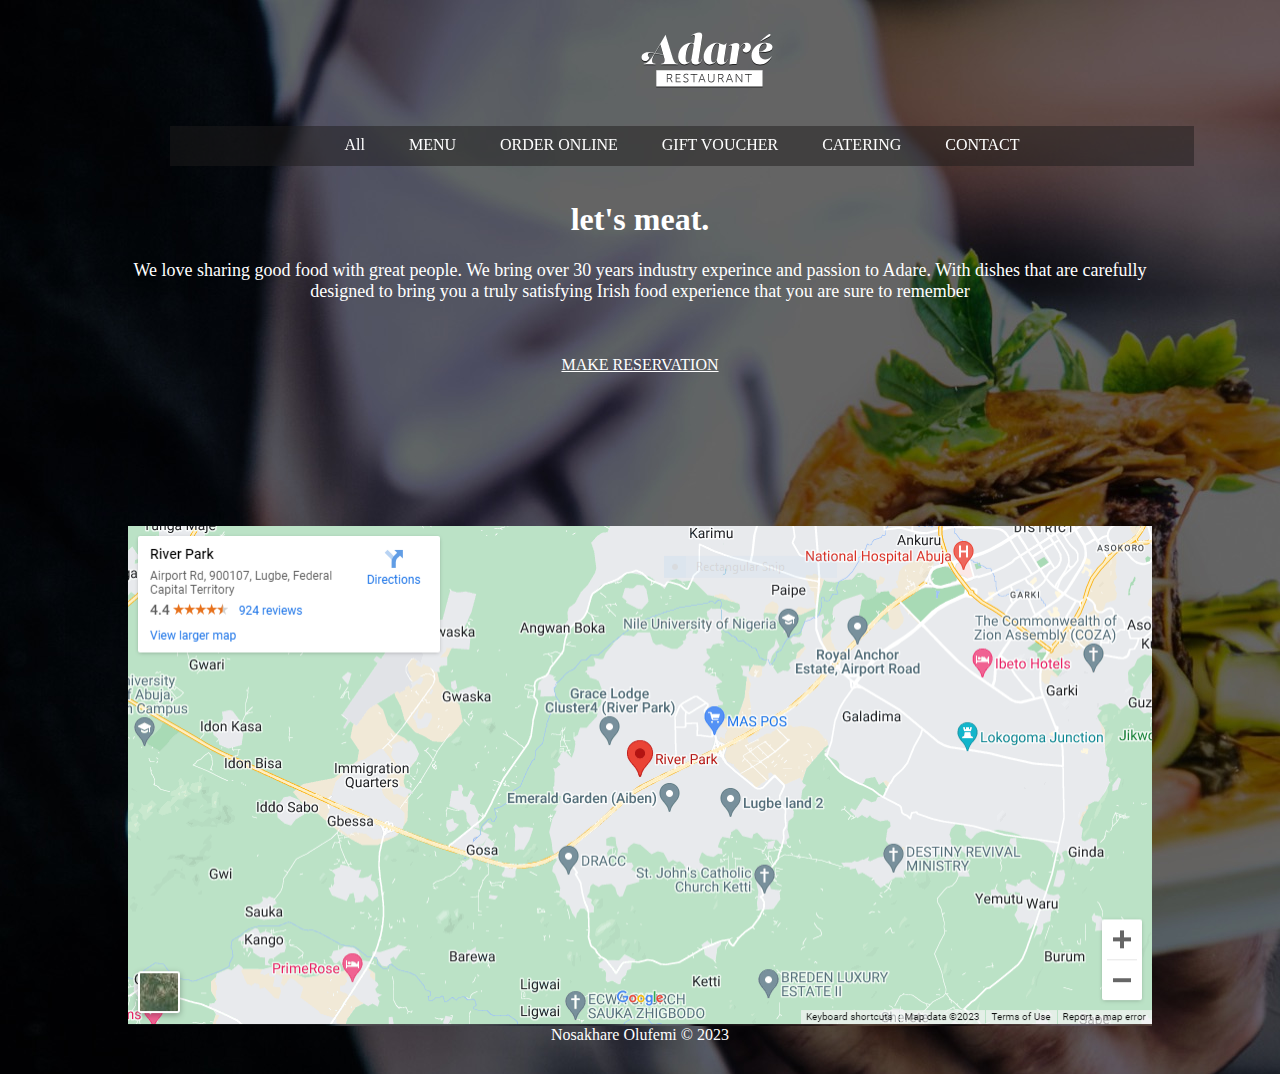
<file: index.html>
<!DOCTYPE html>
<html lang="en">
<head>
    <meta charset="UTF-8">
    <meta http-equiv="X-UA-Compatible" content="IE=edge">
    <meta name="viewport" content="width=device-width, initial-scale=1.0">
    <title>Adare Restaurant</title>
    <link rel="stylesheet" href="style.css">
</head>
<body class="body">
    <center>
    <div class="one">
        <img src="logo.png" alt="logo" class="yt">
    </div>
    <div class="two">
        <nav>
            <a href="home.html">All</a>
            <a href="menu.html">MENU</a>
            <a href="orderonline.html">ORDER ONLINE</a>
            <a href="giftvoucher.html">GIFT VOUCHER</a>
            <a href="catering.html">CATERING</a>
            <a href="contact.html">CONTACT</a>
        </nav>
    </div>
    <div class="three">
        <br>
        <br>
        <br>
        <h1 class="meat">let's meat.</h1>
        <p class="p">We love sharing good food with great people. We bring over 30 years industry experince and passion to Adare. With dishes that are carefully designed to bring you a truly satisfying Irish food experience that you are sure to remember</p>
        <br>
        <br>
        <a href=""><u> MAKE RESERVATION </u></a>
    </div>
    <div class="four">
        <img src="location.PNG" alt="My location" height="500px" width="1024px">
    </div>
    <div class="five">
        <footer class="ft">
            Nosakhare Olufemi &copy 2023
        </footer>
    </div>
    </center>
</body>
</html>
</file>
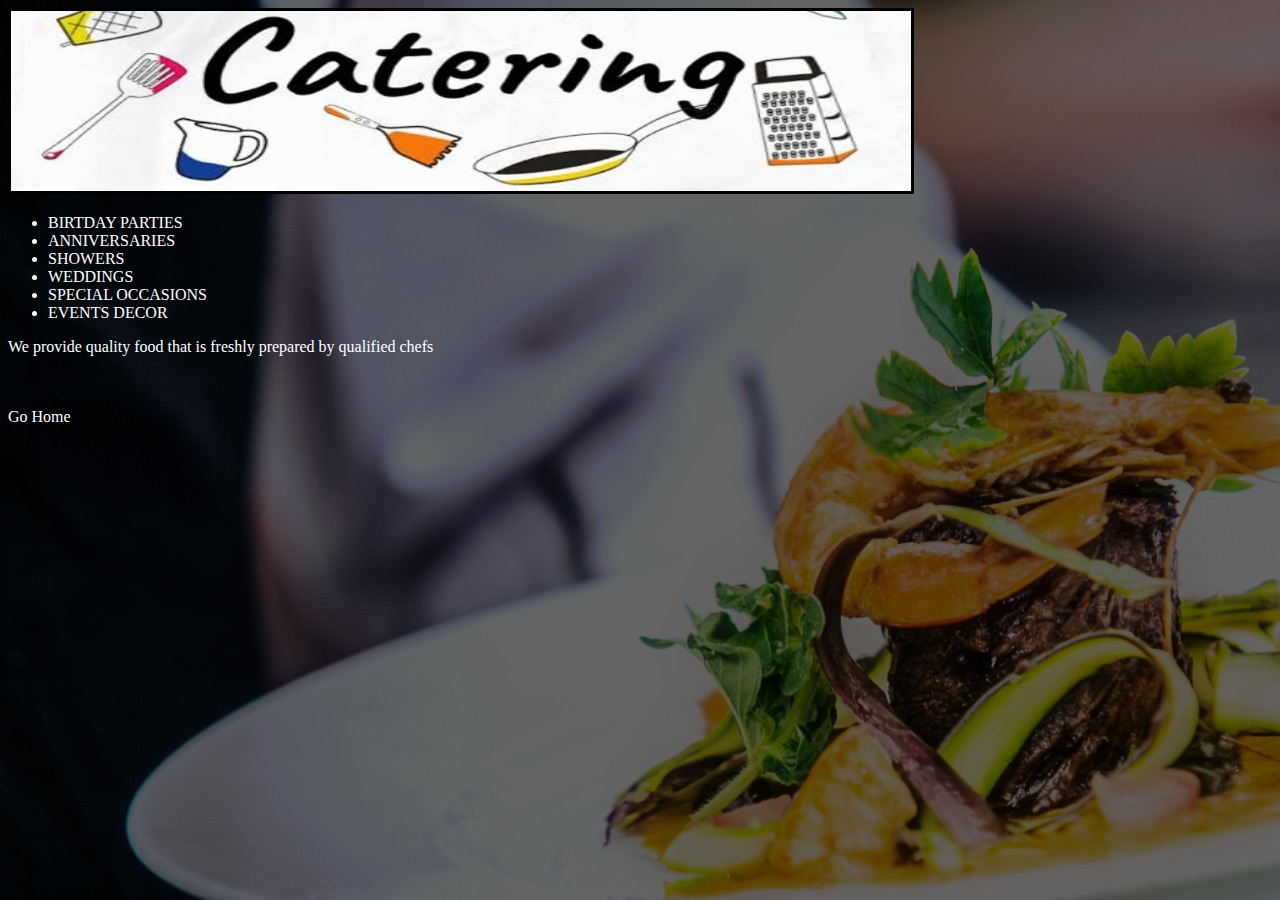
<file: catering.html>
<!DOCTYPE html>
<html lang="en">
<head>
    <meta charset="UTF-8">
    <meta http-equiv="X-UA-Compatible" content="IE=edge">
    <meta name="viewport" content="width=device-width, initial-scale=1.0">
    <title>Catering</title>
    <link rel="stylesheet" href="style.css">
</head>
<body>
    <div>
    <img src="Catering.jpg" alt="" class="ct" width="900px" height="180px">
    </div>
    <div>
    <ul class="ul">
        <li>BIRTDAY PARTIES</li>
        <li>ANNIVERSARIES</li>
        <li>SHOWERS</li>
        <li>WEDDINGS</li>
        <li>SPECIAL OCCASIONS</li>
        <li>EVENTS DECOR</li>
    </ul>
    </div>
    <div>
    <P class="wp">We provide quality food that is freshly prepared by qualified chefs</P>
    </div>
    <br>
    <br>
    <a href="home.html">Go Home</a>
</body>
</html>
</file>
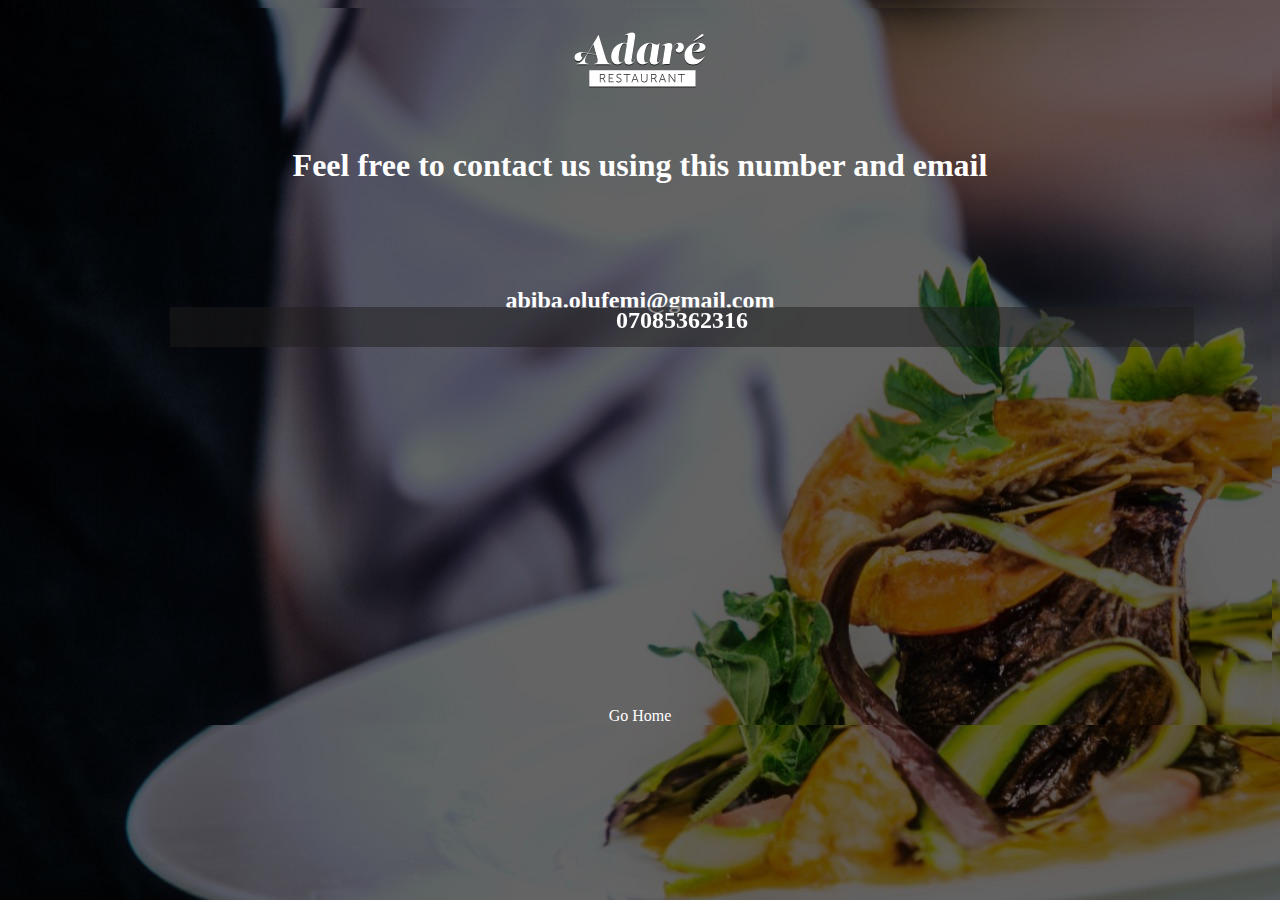
<file: contact.html>
<!DOCTYPE html>
<html lang="en">
<head>
    <meta charset="UTF-8">
    <meta http-equiv="X-UA-Compatible" content="IE=edge">
    <meta name="viewport" content="width=device-width, initial-scale=1.0">
    <title>Contact</title>
    <link rel="stylesheet" href="style.css">
</head>
<body >
    <div>
    <center class="bd">
        <div class="cl">
            <img src="logo.png" alt="logo">
        </div>
    <h1 class="one">Feel free to contact us using this number and email</h1>
    <h2 class="two">07085362316</h2>
    <h2 class="three">abiba.olufemi@gmail.com</h2>
    <a href="home.html">Go Home</a>
    </center>
    </div>
</body>
</html>
</file>
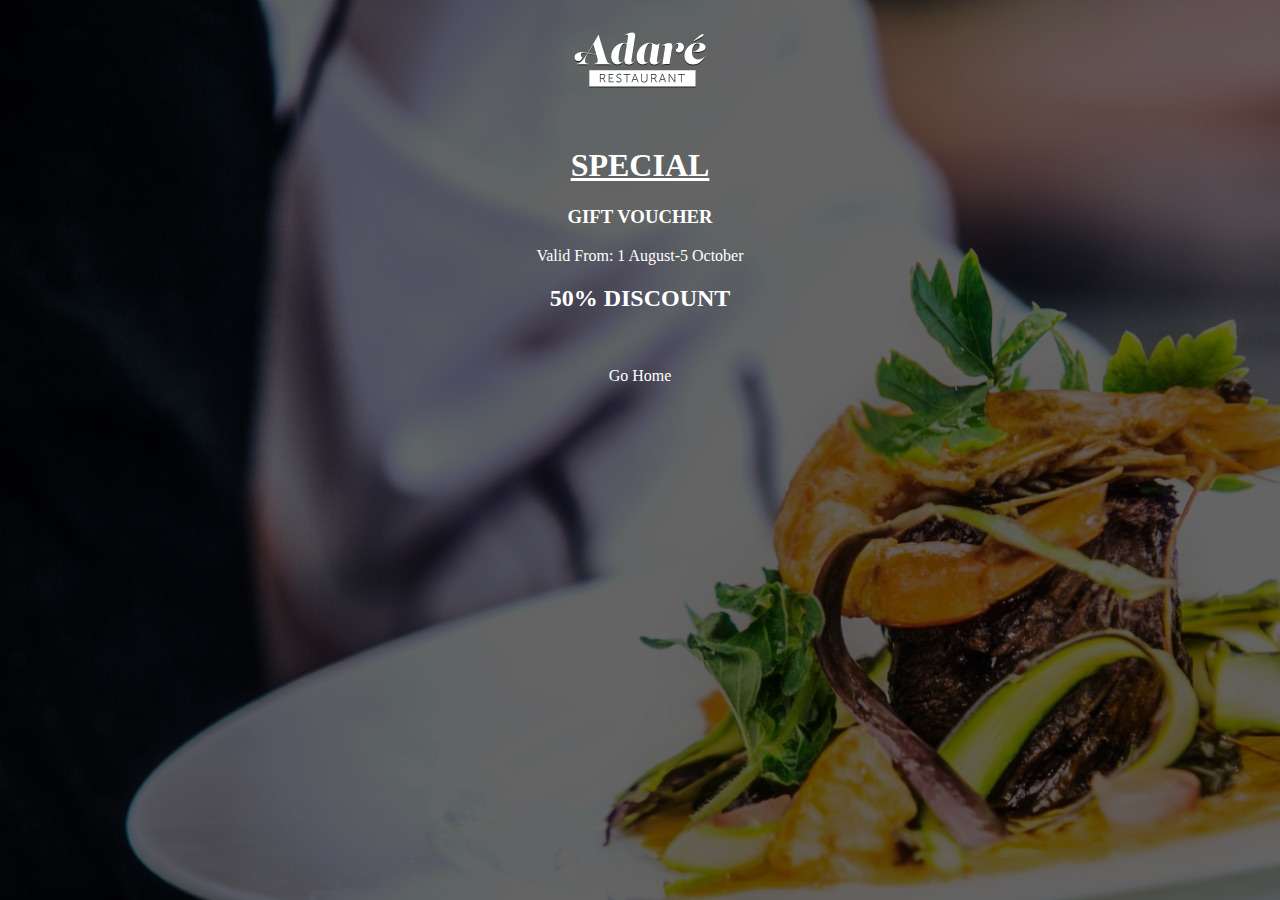
<file: giftvoucher.html>
<!DOCTYPE html>
<html lang="en">
<head>
    <meta charset="UTF-8">
    <meta http-equiv="X-UA-Compatible" content="IE=edge">
    <meta name="viewport" content="width=device-width, initial-scale=1.0">
    <title>Gift Voucher</title>
    <link rel="stylesheet" href="style.css">
</head>
<body class="cls">
    <center>
        <div class="lg">
            <img src="logo.png" alt="logo">
        </div>
        <h1 class="g"><u> SPECIAL </u></h1>
        <h3 class="f">GIFT VOUCHER</h3>
        <p class="t">Valid From: 1 August-5 October</p>
        <h2 class="ds">50% DISCOUNT</h2>
        <br>
        <br>
        <a href="home.html">Go Home</a>
    </center>
</body>
</html>
</file>
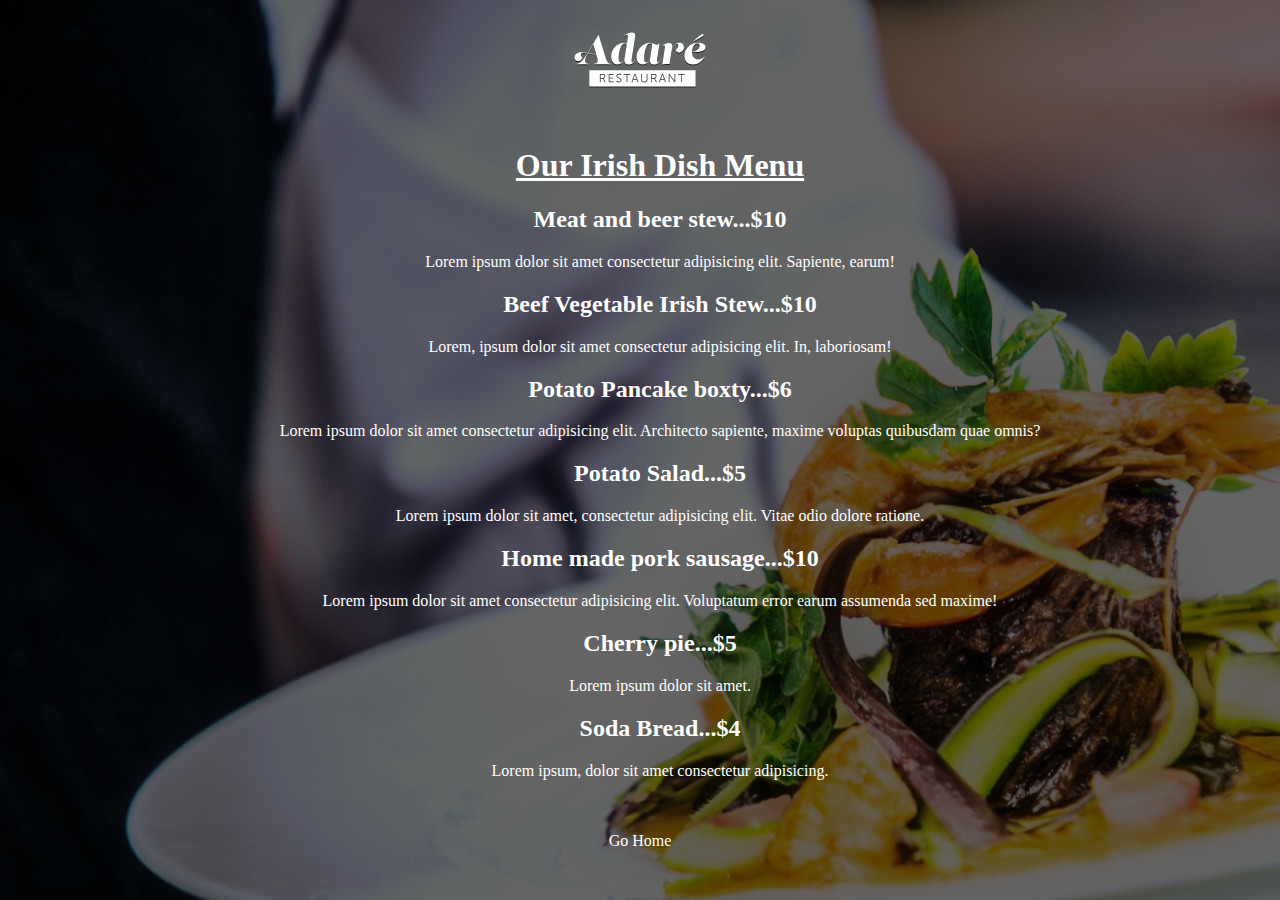
<file: menu.html>
<!DOCTYPE html>
<html lang="en">
<head>
    <meta charset="UTF-8">
    <meta http-equiv="X-UA-Compatible" content="IE=edge">
    <meta name="viewport" content="width=device-width, initial-scale=1.0">
    <title>Menu</title>
    <link rel="stylesheet" href="style.css">
</head>
<body class="y">
    <center>
    <div class="ar">
        <img src="logo.png" alt="logo">
    </div>
    <div>
        <menu>
        <h1 class="h"><u class="u"> Our Irish Dish Menu </u></h1>
        <h2 class="m">Meat and beer stew...$10</h2>
        <p class="pa">Lorem ipsum dolor sit amet consectetur adipisicing elit. Sapiente, earum!</p>
        <h2 class="bf">Beef Vegetable Irish Stew...$10</h2>
        <p class="lm">Lorem, ipsum dolor sit amet consectetur adipisicing elit. In, laboriosam!</p>
        <h2 class="pt">Potato Pancake boxty...$6</h2>
        <p class="wh">Lorem ipsum dolor sit amet consectetur adipisicing elit. Architecto sapiente, maxime voluptas quibusdam quae omnis?</p>
        <h2 class="sl">Potato Salad...$5</h2>
        <p class="ip">Lorem ipsum dolor sit amet, consectetur adipisicing elit. Vitae odio dolore ratione.</p>
        <h2 class="pk">Home made pork sausage...$10</h2>
        <p class="s">Lorem ipsum dolor sit amet consectetur adipisicing elit. Voluptatum error earum assumenda sed maxime!</p>
        <h2 class="t">Cherry pie...$5</h2>
        <p class="u">Lorem ipsum dolor sit amet.</p>
        <h2 class="v">Soda Bread...$4</h2>
        <p class="w">Lorem ipsum, dolor sit amet consectetur adipisicing.</p>
        </menu>
    </div>
    <br>
    <br>
    <div>
    <a href="home.html">Go Home</a>
    </div>
    </center>
</body>
</html>
</file>
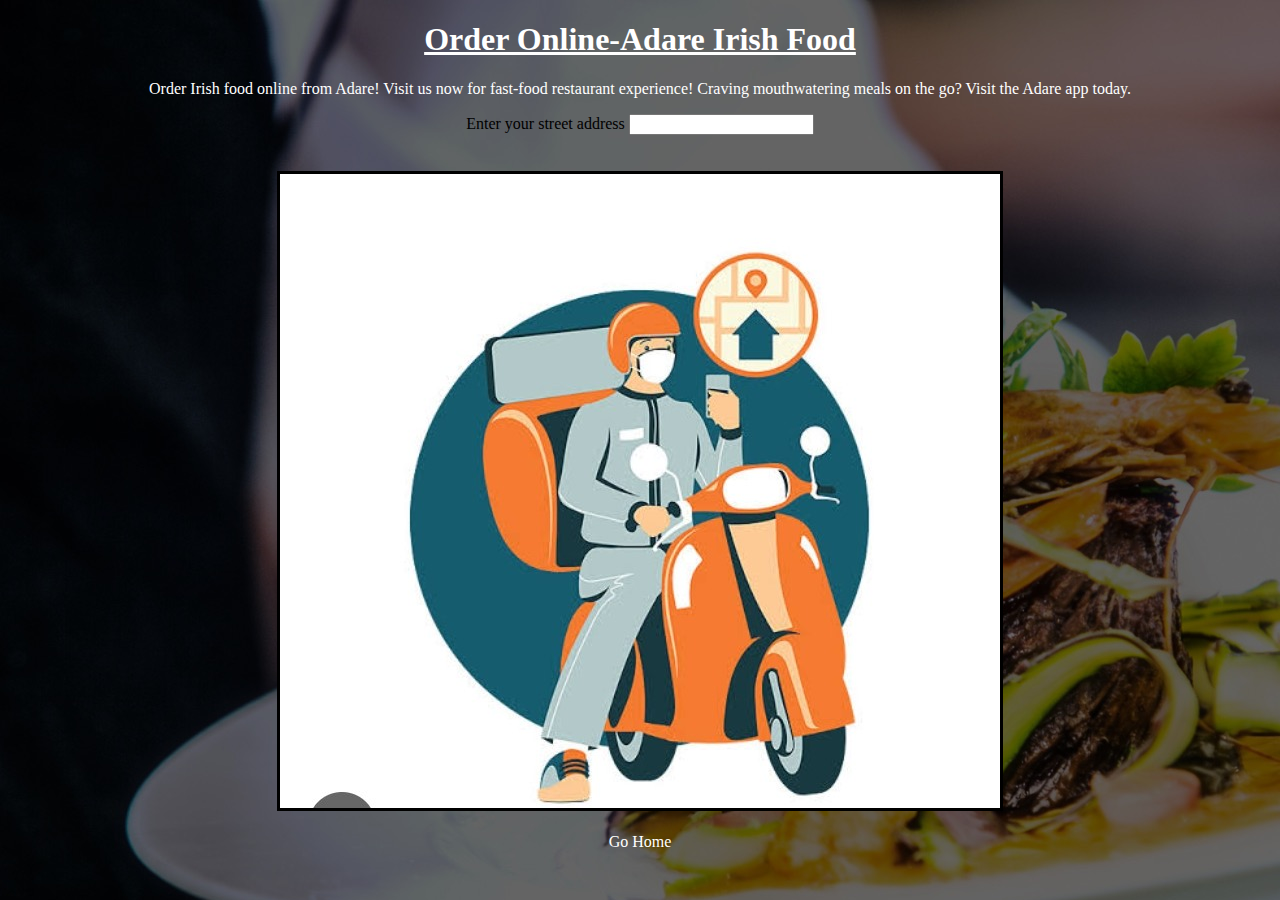
<file: orderonline.html>
<!DOCTYPE html>
<html lang="en">
<head>
    <meta charset="UTF-8">
    <meta http-equiv="X-UA-Compatible" content="IE=edge">
    <meta name="viewport" content="width=device-width, initial-scale=1.0">
    <title>Order Online</title>
    <link rel="stylesheet" href="style.css">
</head>
<body>
<center>
    <div>
    <h1 class="as"><u> Order Online-Adare Irish Food </u></h1>
    <p class="ss">Order Irish food online from Adare! Visit us now for fast-food restaurant experience!
        Craving mouthwatering meals on the go? Visit the Adare app today.
    </p>
    <label for="address">Enter your street address</label>
    <input type="address" name="" id="">
    </div>
    <br>
    <br>
    <div>
        <img src="online.jpg" alt="" class="tt">
    </div>
    <br>
    <div>
    <a href="home.html">Go Home</a>
    </div>
</center>
</body>
</html>
</file>
<file: style.css>
.one{
    /* background-color: blue; */
    width: 1024px;
    height: 118px;
}
.two{
    background-color:rgba(29, 28, 28, 0.5);
    width: 1024px;
    height: 40px;
}
.three{
    /* background-color: green; */
    width: 1024px;
    height: 400px;
}
.four{
    background-color:black;
    width: 1024px;
    height: 500px;
}
.five{
    /* background-color: black; */
    width: 1024px;
    height: 40px;
}
body{
    background-image: url(background.jpg);
}
a{
    color:white; text-decoration: none;
}
nav{
    padding-top:10px;
}
nav a{
    padding:0px 20px;
}
.meat{
    color: white;
    font: size 100px;
}
.p{
    color:white;
    /* font-family: 'Franklin Gothic Medium', 'Arial Narrow', Arial, sans-serif; */
    font-size: large;
}
.ft{
    color:white;
}
.bd{
    background-image: url(background.jpg)
}
.one{
    color:white;
}
.two{
    color:white;
    position: fixed;
    left:170px;
}
.three{
    color:white;
}
.cl{
    width: 1024px;
    height: 118px;
}
.g{
    color:white;
}
.f{
    color: white;
}
.t{
    color:white;
}
.lg{
    width: 1024px;
    height: 118px;
}
.cls{
    background-image:url(background.jpg);
}
.ar{
    width: 1024px;
    height: 118px;
}
.h{
    color:white;
}
.u{
    color: white;
}
.y{
    background-image:url(background.jpg);
}
.m{
    color: white;
}
.pa{
    color: white;
}
.bf{
    color: white;
}
.lm{
    color: white;
}
.pt{
    color: white;
}
.wh{
    color: white;
}
.sl{
    color: white;
}
.ip{
    color: white;
}
.pk{
    color: white;
}
.s{
    color: white;
}
.t{
    color: white;
}
.u{
    color: white;
}
.v{
    color: white;
}
.w{
    color: white;
}
.as{
    color: white;
}
.ss{
    color: white;
}
.tt{
    border-style:solid;
}
.ct{
    border-style:solid;
}
.ul{
    color: white;
}
.wp{
    color: white;
}
.ds{
    color: white;
}
.yt{
    position: fixed;
}
</file>
